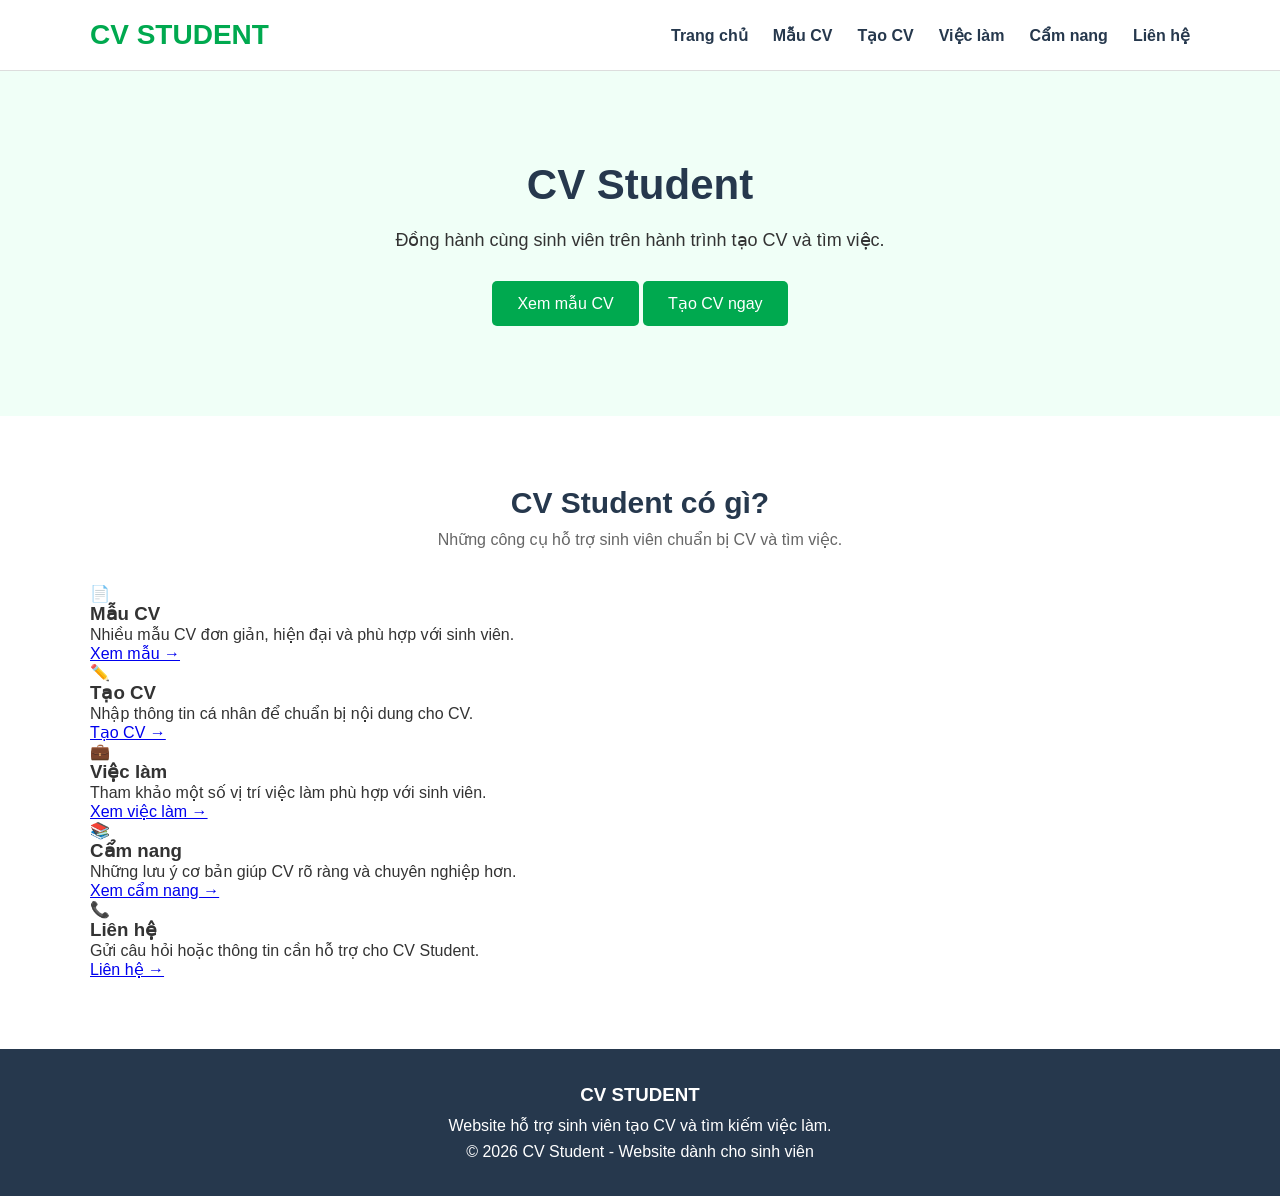
<file: index.html>
<!DOCTYPE html>
<html lang="vi">

<head>
    <meta charset="UTF-8">
    <meta name="viewport" content="width=device-width, initial-scale=1.0">

    <title>CV Student - Trang chủ</title>

    <link rel="stylesheet" href="style.css">
</head>

<body>

    <!-- HEADER -->
    <header>
        <div class="container header-content">

            <div class="logo">
                <a href="index.html">CV STUDENT</a>
            </div>

            <nav>
    <a href="index.html">Trang chủ</a>
    <a href="mau.html">Mẫu CV</a>
    <a href="taocv.html">Tạo CV</a>
    <a href="vieclam.html">Việc làm</a>
    <a href="camnang.html">Cẩm nang</a>
    <a href="lienhe.html">Liên hệ</a>
</nav>

        </div>
    </header>


    <!-- TRANG CHỦ -->
    <section class="hero">

        <div class="container hero-content">

            <div class="hero-text">

                <h1>CV Student</h1>

                <p>
                    Đồng hành cùng sinh viên trên hành trình
                    tạo CV và tìm việc.
                </p>

                <div class="hero-buttons">

                    <a href="mau.html" class="btn">
                        Xem mẫu CV
                    </a>

                    <a href="taocv.html" class="btn">
                        Tạo CV ngay
                    </a>

                </div>

            </div>

        </div>

    </section>


    <!-- GIỚI THIỆU -->
    <section class="section">

        <div class="container">

            <h2 class="section-title">
                CV Student có gì?
            </h2>

            <p class="section-description">
                Những công cụ hỗ trợ sinh viên chuẩn bị CV và tìm việc.
            </p>


            <div class="feature-list">

                <!-- Mẫu CV -->
                <div class="feature-card">

                    <div class="feature-icon">
                        📄
                    </div>

                    <h3>Mẫu CV</h3>

                    <p>
                        Nhiều mẫu CV đơn giản, hiện đại và phù hợp
                        với sinh viên.
                    </p>

                    <a href="mau.html">
                        Xem mẫu →
                    </a>

                </div>


                <!-- Tạo CV -->
                <div class="feature-card">

                    <div class="feature-icon">
                        ✏️
                    </div>

                    <h3>Tạo CV</h3>

                    <p>
                        Nhập thông tin cá nhân để chuẩn bị nội dung
                        cho CV.
                    </p>

                    <a href="taocv.html">
                        Tạo CV →
                    </a>

                </div>


                <!-- Việc làm -->
                <div class="feature-card">

                    <div class="feature-icon">
                        💼
                    </div>

                    <h3>Việc làm</h3>

                    <p>
                        Tham khảo một số vị trí việc làm phù hợp
                        với sinh viên.
                    </p>

                    <a href="vieclam.html">
                        Xem việc làm →
                    </a>

                </div>


               


                <!-- Cẩm nang -->
                <div class="feature-card">

                    <div class="feature-icon">
                        📚
                    </div>

                    <h3>Cẩm nang</h3>

                    <p>
                        Những lưu ý cơ bản giúp CV rõ ràng và
                        chuyên nghiệp hơn.
                    </p>

                    <a href="camnang.html">
                        Xem cẩm nang →
                    </a>

                </div>


                <!-- Liên hệ -->
                <div class="feature-card">

                    <div class="feature-icon">
                        📞
                    </div>

                    <h3>Liên hệ</h3>

                    <p>
                        Gửi câu hỏi hoặc thông tin cần hỗ trợ
                        cho CV Student.
                    </p>

                    <a href="lienhe.html">
                        Liên hệ →
                    </a>

                </div>

            </div>

        </div>

    </section>


    <!-- FOOTER -->
    <footer>

        <div class="container">

            <h3>CV STUDENT</h3>

            <p>
                Website hỗ trợ sinh viên tạo CV và tìm kiếm việc làm.
            </p>

            <p>
                © 2026 CV Student - Website dành cho sinh viên
            </p>

        </div>

    </footer>


    <script src="script.js"></script>

</body>

</html>
</file>
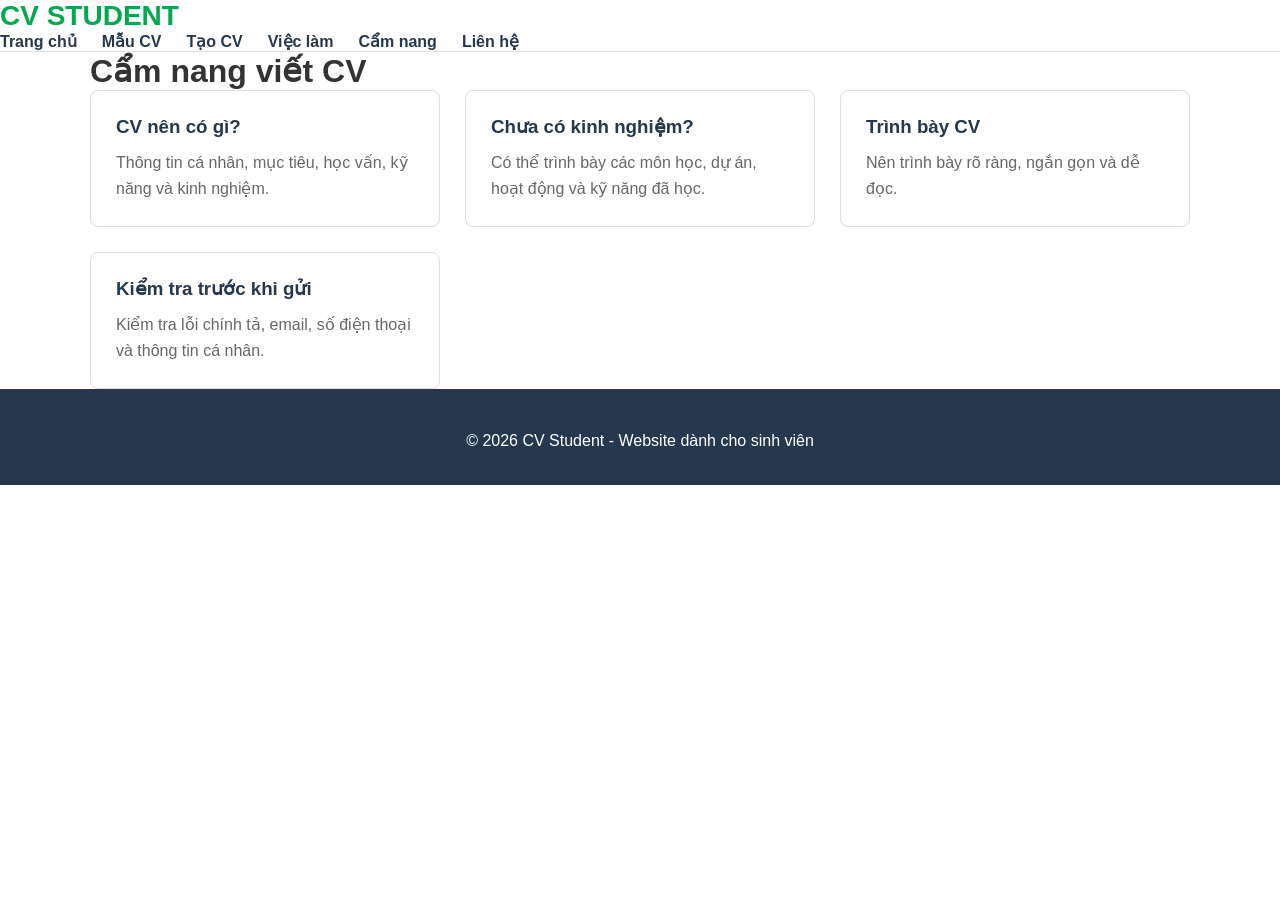
<file: camnang.html>
<!DOCTYPE html>
<html lang="vi">
<head>
    <meta charset="UTF-8">
    <meta name="viewport" content="width=device-width, initial-scale=1.0">
    <title>Cẩm nang - CV Student</title>
    <link rel="stylesheet" href="style.css">
</head>
<body>

<header>
    <div class="logo"><a href="index.html">CV STUDENT</a></div>
   
            <nav>
    <a href="index.html">Trang chủ</a>
    <a href="mau.html">Mẫu CV</a>
    <a href="taocv.html">Tạo CV</a>
    <a href="vieclam.html">Việc làm</a>
    <a href="camnang.html">Cẩm nang</a>
    <a href="lienhe.html">Liên hệ</a>
</nav>
</header>

<main class="container">
    <h1>Cẩm nang viết CV</h1>
<div class="article-list">
        <div class="article-card">
            <h3>CV nên có gì?</h3>
            <p>Thông tin cá nhân, mục tiêu, học vấn, kỹ năng và kinh nghiệm.</p>
        </div>

        <div class="article-card">
            <h3>Chưa có kinh nghiệm?</h3>
            <p>Có thể trình bày các môn học, dự án, hoạt động và kỹ năng đã học.</p>
        </div>

        <div class="article-card">
            <h3>Trình bày CV</h3>
            <p>Nên trình bày rõ ràng, ngắn gọn và dễ đọc.</p>
        </div>

        <div class="article-card">
            <h3>Kiểm tra trước khi gửi</h3>
            <p>Kiểm tra lỗi chính tả, email, số điện thoại và thông tin cá nhân.</p>
        </div>
    </div>
</main>

<footer>
    <p>© 2026 CV Student - Website dành cho sinh viên</p>
</footer>

</body>
</html>
</file>
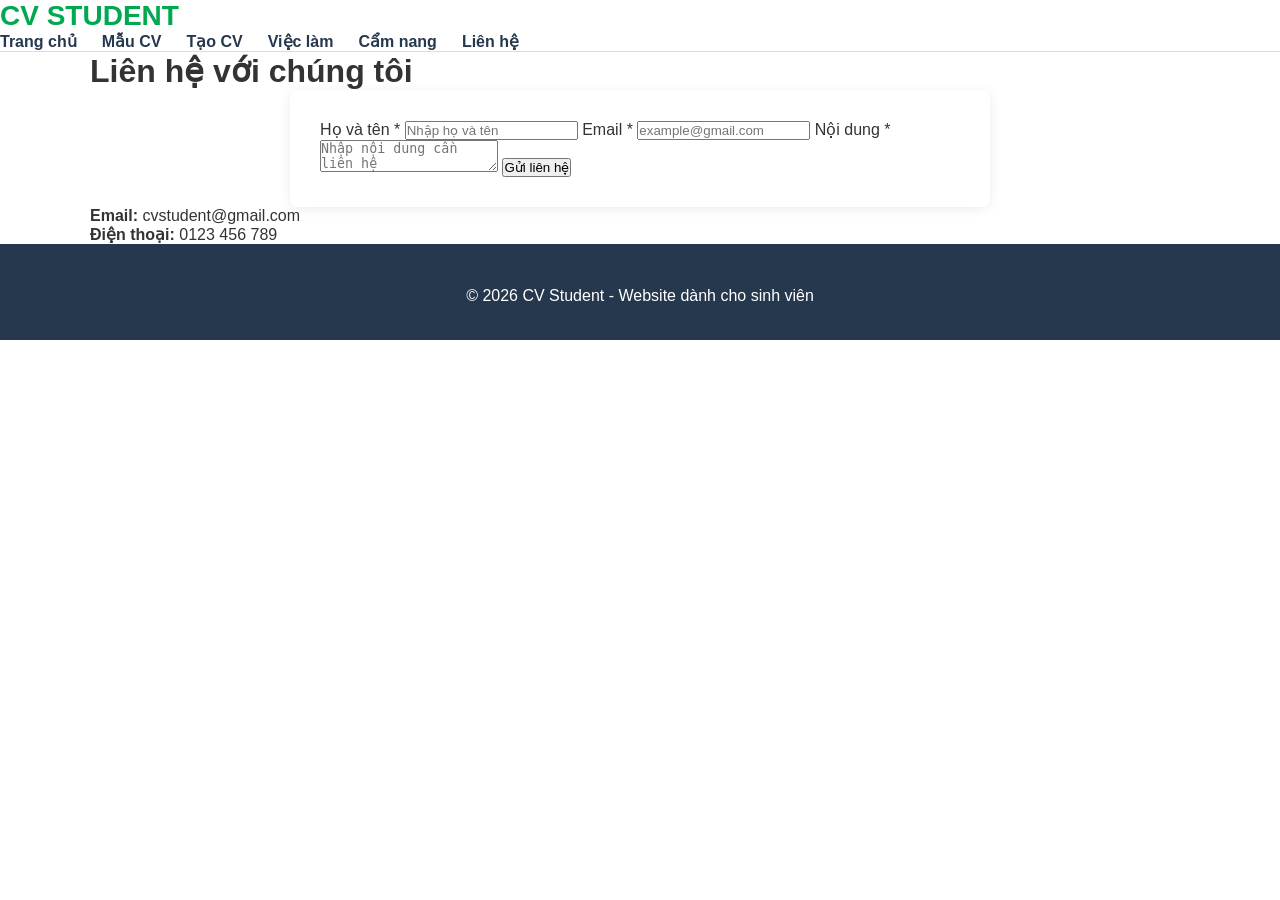
<file: lienhe.html>
<!DOCTYPE html>
<html lang="vi">
<head>
    <meta charset="UTF-8">
    <meta name="viewport" content="width=device-width, initial-scale=1.0">
    <title>Liên hệ - CV Student</title>
    <link rel="stylesheet" href="style.css">
</head>
<body>

<header>
    <div class="logo"><a href="index.html">CV STUDENT</a></div>
    
            <nav>
    <a href="index.html">Trang chủ</a>
    <a href="mau.html">Mẫu CV</a>
    <a href="taocv.html">Tạo CV</a>
    <a href="vieclam.html">Việc làm</a>
    <a href="camnang.html">Cẩm nang</a>
    <a href="lienhe.html">Liên hệ</a>
</nav>
</header>

<main class="container">
    <h1>Liên hệ với chúng tôi</h1>

    <form onsubmit="guiLienHe(event)" class="form-box">
        <label>Họ và tên *</label>
        <input type="text" id="lienHeTen" placeholder="Nhập họ và tên">

        <label>Email *</label>
        <input type="email" id="lienHeEmail" placeholder="example@gmail.com">

        <label>Nội dung *</label>
        <textarea id="noiDung" placeholder="Nhập nội dung cần liên hệ"></textarea>

        <button type="submit">Gửi liên hệ</button>
        <p id="lienHeBao" class="success"></p>
    </form>

    <div class="contact">
        <p><b>Email:</b> cvstudent@gmail.com</p>
        <p><b>Điện thoại:</b> 0123 456 789</p>
    </div>
</main>

<footer>
    <p>© 2026 CV Student - Website dành cho sinh viên</p>
</footer>

<script src="script.js"></script>
</body>
</html>
</file>
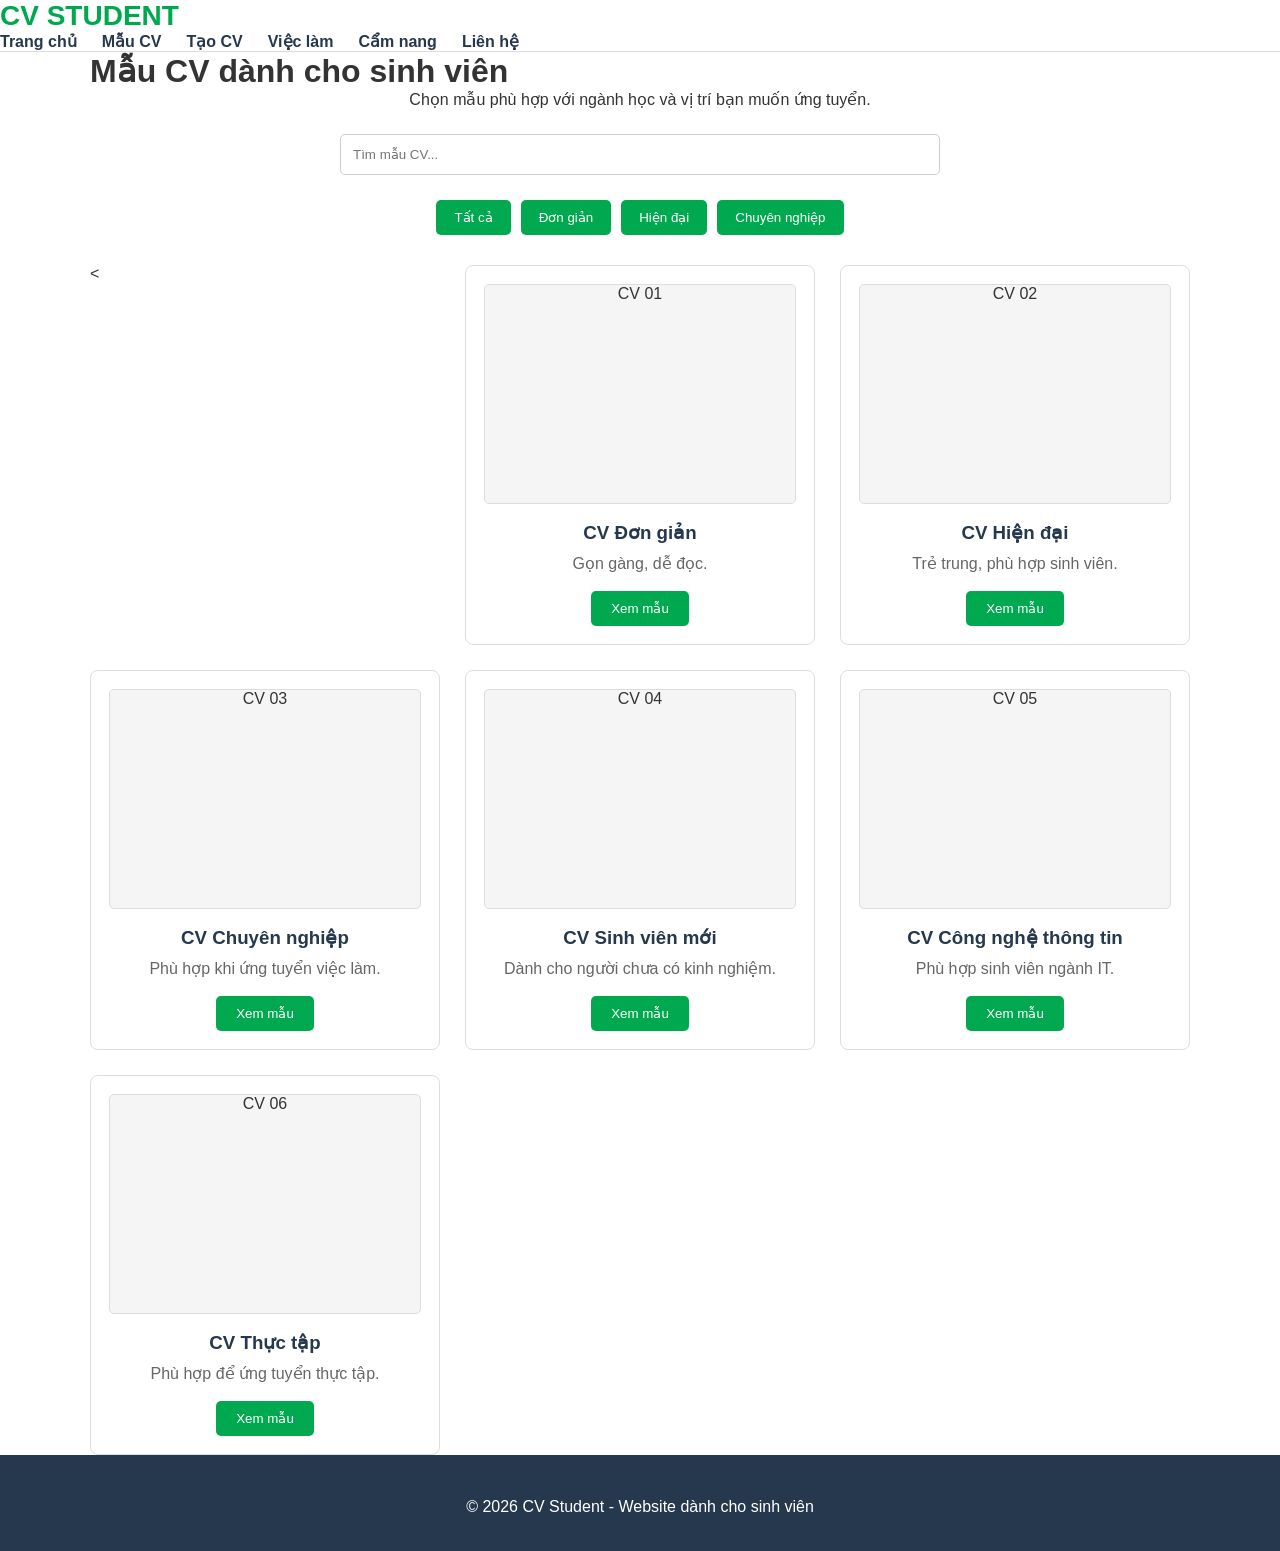
<file: mau.html>
<!DOCTYPE html>
<html lang="vi">
<head>
    <meta charset="UTF-8">
    <meta name="viewport" content="width=device-width, initial-scale=1.0">
    <title>Mẫu CV - CV Student</title>
    <link rel="stylesheet" href="style.css">
</head>
<body>

<header>
    <div class="logo"><a href="index.html">CV STUDENT</a></div>
   <nav>
    <a href="index.html">Trang chủ</a>
    <a href="mau.html">Mẫu CV</a>
    <a href="taocv.html">Tạo CV</a>
    <a href="vieclam.html">Việc làm</a>
    <a href="camnang.html">Cẩm nang</a>
    <a href="lienhe.html">Liên hệ</a>
</nav>
</header>

<main class="container">
    <h1>Mẫu CV dành cho sinh viên</h1>
    <p class="center">Chọn mẫu phù hợp với ngành học và vị trí bạn muốn ứng tuyển.</p>

    <div class="search">
        <input type="text" id="search" placeholder="Tìm mẫu CV..." onkeyup="timCV()">
    </div>

    <div class="filter">
        <button onclick="locCV('all')">Tất cả</button>
        <button onclick="locCV('don-gian')">Đơn giản</button>
        <button onclick="locCV('hien-dai')">Hiện đại</button>
        <button onclick="locCV('chuyen-nghiep')">Chuyên nghiệp</button>
    </div>

  <div class="cv-list">
        <<div class="cv-card" data-type="don-gian" data-name="CV Đơn giản">
            <div class="cv-demo">CV 01</div>
            <h3>CV Đơn giản</h3>
            <p>Gọn gàng, dễ đọc.</p>
            <button onclick="xemCV('CV Đơn giản')">Xem mẫu</button>
        </div>

        <div class="cv-card" data-type="hien-dai" data-name="CV Hiện đại">
            <div class="cv-demo">CV 02</div>
            <h3>CV Hiện đại</h3>
            <p>Trẻ trung, phù hợp sinh viên.</p>
            <button onclick="xemCV('CV Hiện đại')">Xem mẫu</button>
        </div>

        <div class="cv-card" data-type="chuyen-nghiep" data-name="CV Chuyên nghiệp">
            <div class="cv-demo">CV 03</div>
            <h3>CV Chuyên nghiệp</h3>
            <p>Phù hợp khi ứng tuyển việc làm.</p>
            <button onclick="xemCV('CV Chuyên nghiệp')">Xem mẫu</button>
        </div>

        <div class="cv-card" data-type="don-gian" data-name="CV Sinh viên mới">
            <div class="cv-demo">CV 04</div>
            <h3>CV Sinh viên mới</h3>
            <p>Dành cho người chưa có kinh nghiệm.</p>
            <button onclick="xemCV('CV Sinh viên mới')">Xem mẫu</button>
        </div>

        <div class="cv-card" data-type="hien-dai" data-name="CV Công nghệ thông tin">
            <div class="cv-demo">CV 05</div>
            <h3>CV Công nghệ thông tin</h3>
            <p>Phù hợp sinh viên ngành IT.</p>
            <button onclick="xemCV('CV Công nghệ thông tin')">Xem mẫu</button>
        </div>

        <div class="cv-card" data-type="chuyen-nghiep" data-name="CV Thực tập">
            <div class="cv-demo">CV 06</div>
            <h3>CV Thực tập</h3>
            <p>Phù hợp để ứng tuyển thực tập.</p>
            <button onclick="xemCV('CV Thực tập')">Xem mẫu</button>
        </div>
    </div>
</main>

<div id="cvModal" class="modal">
    <div class="modal-content">

        <span onclick="dongCV()" class="close">×</span>

        <h2 id="modalTitle"></h2>

        <p>Đây là phần xem trước của mẫu CV.</p>

        <a class="btn" href="taocv.html">
            Dùng mẫu này
        </a>

    </div>
</div>

<footer>
    <p>© 2026 CV Student - Website dành cho sinh viên</p>
</footer>

<script src="script.js"></script>
</body>
</html>
</file>
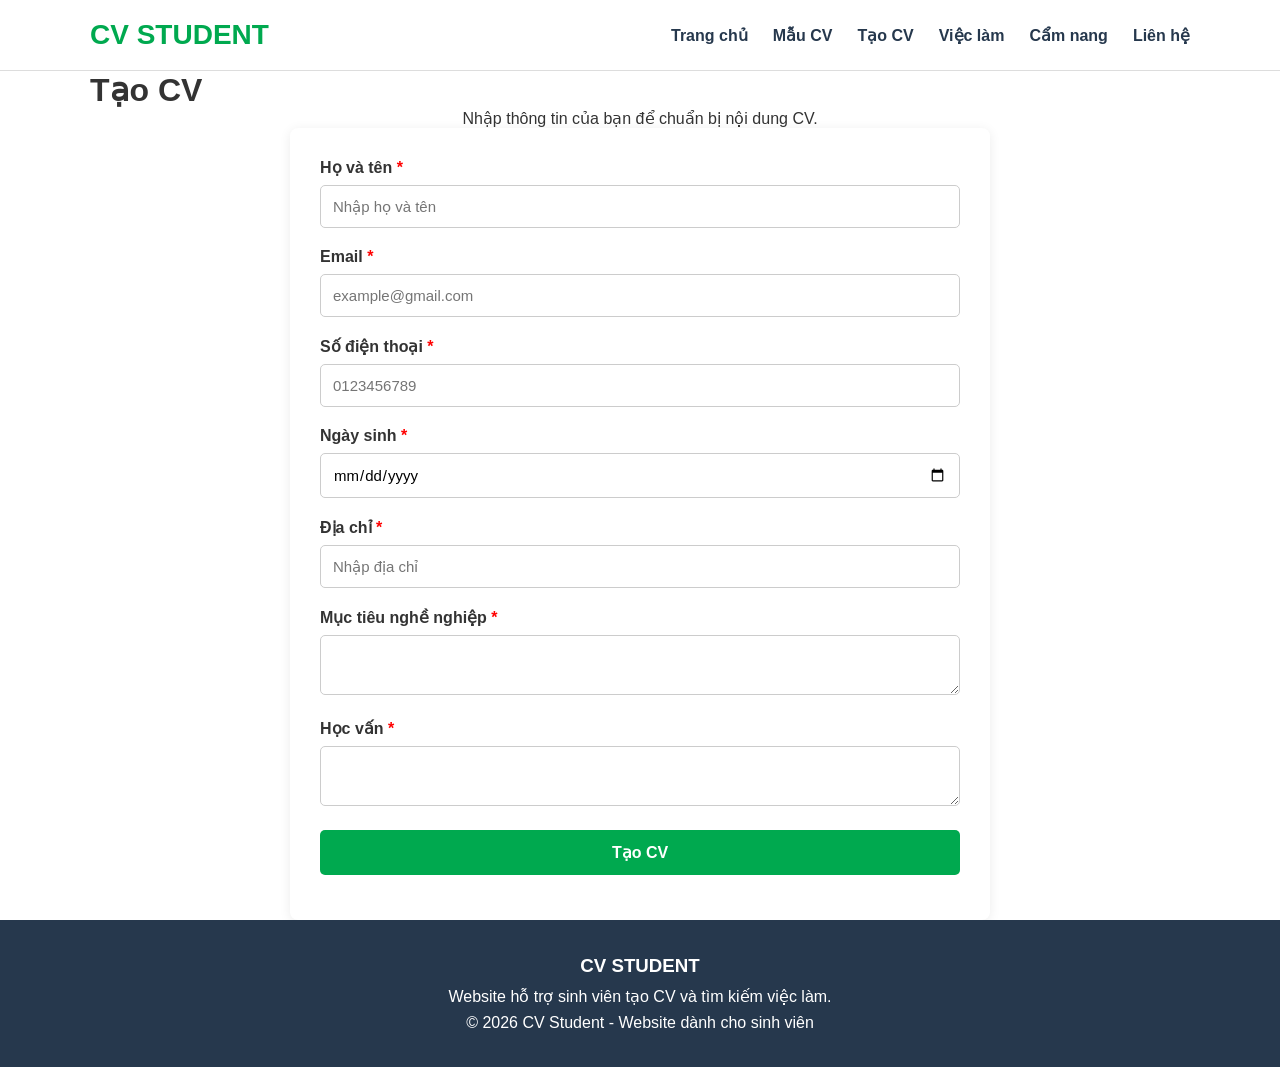
<file: taocv.html>
<!DOCTYPE html>
<html lang="vi">

<head>
    <meta charset="UTF-8">
    <meta name="viewport" content="width=device-width, initial-scale=1.0">

    <title>CV Student - Trang chủ</title>

    <link rel="stylesheet" href="style.css">
</head>

<body>

    <!-- HEADER -->
    <header>
        <div class="container header-content">

            <div class="logo">
                <a href="index.html">CV STUDENT</a>
            </div>

           <nav>
    <a href="index.html">Trang chủ</a>
    <a href="mau.html">Mẫu CV</a>
    <a href="taocv.html">Tạo CV</a>
    <a href="vieclam.html">Việc làm</a>
    <a href="camnang.html">Cẩm nang</a>
    <a href="lienhe.html">Liên hệ</a>
</nav>

        </div>
    </header>


<main class="container">
    <h1>Tạo CV</h1>

    <p class="center">
        Nhập thông tin của bạn để chuẩn bị nội dung CV.
    </p>

    <form onsubmit="taoCV(event)">

        <div class="form-group">
            <label>Họ và tên <span>*</span></label>
            <input type="text" id="hoTen" placeholder="Nhập họ và tên">
            <small id="hoTenError"></small>
        </div>

        <div class="form-group">
            <label>Email <span>*</span></label>
            <input type="text" id="email" placeholder="example@gmail.com">
            <small id="emailError"></small>
        </div>

        <div class="form-group">
            <label>Số điện thoại <span>*</span></label>
            <input type="text" id="sdt" placeholder="0123456789">
            <small id="sdtError"></small>
        </div>

        <div class="form-group">
            <label>Ngày sinh <span>*</span></label>
            <input type="date" id="ngaySinh">
            <small id="ngaySinhError"></small>
        </div>

        <div class="form-group">
            <label>Địa chỉ <span>*</span></label>
            <input type="text" id="diaChi" placeholder="Nhập địa chỉ">
            <small id="diaChiError"></small>
        </div>

        <div class="form-group">
            <label>Mục tiêu nghề nghiệp <span>*</span></label>
            <textarea id="mucTieu"></textarea>
            <small id="mucTieuError"></small>
        </div>

        <div class="form-group">
            <label>Học vấn <span>*</span></label>
            <textarea id="hocVan"></textarea>
            <small id="hocVanError"></small>
        </div>

        <button type="submit" class="submit-btn">
            Tạo CV
        </button>

        <p id="cvSuccess"></p>

    </form>
</main>

    <!-- FOOTER -->
    <footer>

        <div class="container">

            <h3>CV STUDENT</h3>

            <p>
                Website hỗ trợ sinh viên tạo CV và tìm kiếm việc làm.
            </p>

            <p>
                © 2026 CV Student - Website dành cho sinh viên
            </p>

        </div>

    </footer>


    <script src="script.js"></script>

</body>

</html>
</file>
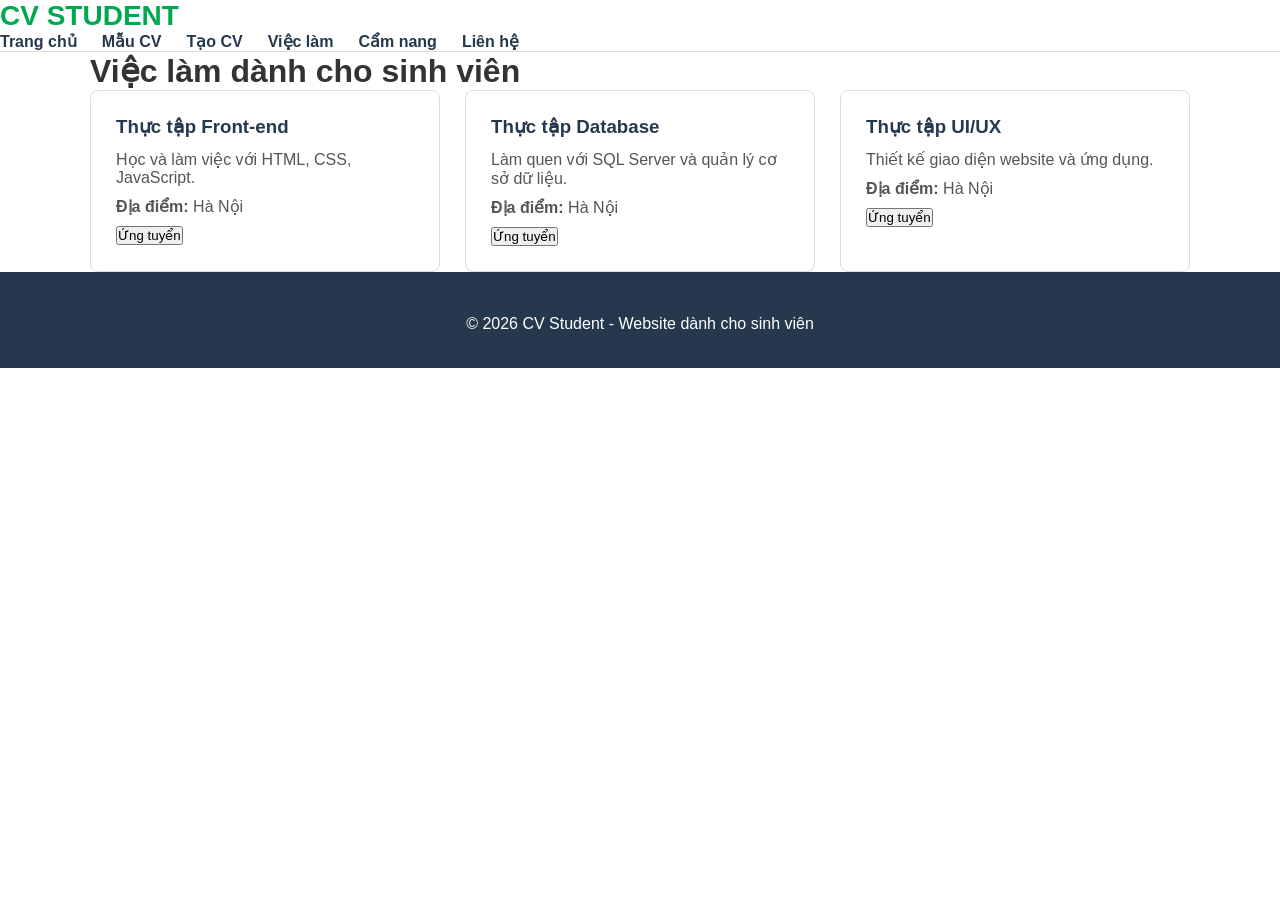
<file: vieclam.html>
<!DOCTYPE html>
<html lang="vi">
<head>
    <meta charset="UTF-8">
    <meta name="viewport" content="width=device-width, initial-scale=1.0">
    <title>Việc làm - CV Student</title>
    <link rel="stylesheet" href="style.css">
</head>
<body>

<header>
    <div class="logo"><a href="index.html">CV STUDENT</a></div>
   <nav>
    <a href="index.html">Trang chủ</a>
    <a href="mau.html">Mẫu CV</a>
    <a href="taocv.html">Tạo CV</a>
    <a href="vieclam.html">Việc làm</a>
    <a href="camnang.html">Cẩm nang</a>
    <a href="lienhe.html">Liên hệ</a>
</nav>
</header>

<main class="container">
    <h1>Việc làm dành cho sinh viên</h1>

   <div class="job-list">
        <div class="job-card">
            <h3>Thực tập Front-end</h3>
            <p>Học và làm việc với HTML, CSS, JavaScript.</p>
            <p><b>Địa điểm:</b> Hà Nội</p>
            <button>Ứng tuyển</button>
        </div>

        <div class="job-card">
            <h3>Thực tập Database</h3>
            <p>Làm quen với SQL Server và quản lý cơ sở dữ liệu.</p>
            <p><b>Địa điểm:</b> Hà Nội</p>
            <button>Ứng tuyển</button>
        </div>

        <div class="job-card">
            <h3>Thực tập UI/UX</h3>
            <p>Thiết kế giao diện website và ứng dụng.</p>
            <p><b>Địa điểm:</b> Hà Nội</p>
            <button>Ứng tuyển</button>
        </div>
    </div>
</main>

<footer>
    <p>© 2026 CV Student - Website dành cho sinh viên</p>
</footer>

</body>
</html>
</file>
<file: style.css>
/* ================= CÀI ĐẶT CHUNG ================= */

* {
    margin: 0;
    padding: 0;
    box-sizing: border-box;
}

html {
    scroll-behavior: smooth;
}

body {
    font-family: Arial, sans-serif;
    color: #333;
    background-color: white;
}

.container {
    width: 90%;
    max-width: 1100px;
    margin: auto;
}


/* ================= HEADER ================= */

header {
    background-color: white;
    border-bottom: 1px solid #ddd;
    position: sticky;
    top: 0;
    z-index: 100;
}

.header-content {
    min-height: 70px;

    display: flex;
    justify-content: space-between;
    align-items: center;
}

.logo h2 {
    color: #00a94f;
    font-size: 28px;
}

nav {
    display: flex;
    gap: 25px;
}

nav a {
    text-decoration: none;
    color: #26384d;
    font-weight: bold;
}

nav a:hover {
    color: #00a94f;
}


/* ================= TRANG CHỦ ================= */

.hero {
    background-color: #f0fff7;
    padding: 90px 0;
}

.hero-content {
    text-align: center;
}

.hero h1 {
    font-size: 42px;
    color: #26384d;
    margin-bottom: 20px;
}

.hero p {
    font-size: 18px;
    margin-bottom: 30px;
}

.btn {
    display: inline-block;
    background-color: #00a94f;
    color: white;
    text-decoration: none;
    padding: 13px 25px;
    border-radius: 5px;
}

.btn:hover {
    background-color: #008f43;
}


/* ================= SECTION ================= */

.section {
    padding: 70px 0;
}

.section-gray {
    background-color: #f7f8fa;
}

.section-title {
    text-align: center;
    color: #26384d;
    font-size: 30px;
    margin-bottom: 10px;
}

.section-description {
    text-align: center;
    margin-bottom: 35px;
    color: #666;
}


/* ================= CV ================= */

.cv-list {
    display: grid;
    grid-template-columns: repeat(3, 1fr);
    gap: 25px;
}

.cv-card {
    background-color: white;
    border: 1px solid #ddd;
    border-radius: 8px;
    padding: 18px;
    text-align: center;

    transition: 0.3s;
}

.cv-card:hover {
    transform: translateY(-5px);
    box-shadow: 0 5px 20px rgba(0, 0, 0, 0.1);
}

.cv-demo {
    width: 100%;
    height: 220px;
    margin-bottom: 18px;

    border: 1px solid #ddd;
    border-radius: 5px;

    overflow: hidden;
    background-color: #f5f5f5;
}

.cv-demo img {
    width: 100%;
    height: 100%;
    object-fit: cover;
}

.cv-card h3 {
    color: #26384d;
    margin-bottom: 10px;
}

.cv-card p {
    color: #666;
    margin-bottom: 18px;
}

.cv-card button {
    border: none;
    background-color: #00a94f;
    color: white;
    padding: 10px 20px;
    border-radius: 5px;
    cursor: pointer;
}

.cv-card button:hover {
    background-color: #008f43;
}


/* ================= FORM ================= */

form {
    width: 100%;
    max-width: 700px;
    margin: auto;

    background-color: white;
    padding: 30px;

    border-radius: 8px;
    box-shadow: 0 2px 12px rgba(0, 0, 0, 0.08);
}

.form-group {
    margin-bottom: 20px;
}

.form-group label {
    display: block;
    margin-bottom: 8px;
    font-weight: bold;
}

.form-group label span {
    color: red;
}

.form-group input,
.form-group textarea {
    width: 100%;
    padding: 12px;

    border: 1px solid #ccc;
    border-radius: 5px;

    font-family: Arial, sans-serif;
    font-size: 15px;
}

.form-group input:focus,
.form-group textarea:focus {
    outline: none;
    border-color: #00a94f;
}

.form-group textarea {
    resize: vertical;
}


/* Thông báo lỗi */

.form-group small {
    display: block;
    margin-top: 6px;
    color: red;
    font-size: 14px;
}


/* Thông báo thành công */

#cvSuccess,
#contactSuccess {
    text-align: center;
    margin-top: 15px;
    color: #00a94f;
    font-weight: bold;
}


/* Nút */

.submit-btn {
    width: 100%;
    padding: 13px;

    border: none;
    border-radius: 5px;

    background-color: #00a94f;
    color: white;

    font-size: 16px;
    font-weight: bold;

    cursor: pointer;
}

.submit-btn:hover {
    background-color: #008f43;
}


/* ================= VIỆC LÀM ================= */

.job-list {
    display: grid;
    grid-template-columns: repeat(3, 1fr);
    gap: 25px;
}

.job-card {
    background-color: white;
    border: 1px solid #ddd;
    border-radius: 8px;
    padding: 25px;
}

.job-card h3 {
    color: #26384d;
    margin-bottom: 12px;
}

.job-card p {
    margin-bottom: 10px;
    color: #555;
}

.job-card span {
    color: #00a94f;
}


/* ================= CẨM NANG ================= */

.article-list {
    display: grid;
    grid-template-columns: repeat(3, 1fr);
    gap: 25px;
}

.article-card {
    background-color: white;
    border: 1px solid #ddd;
    padding: 25px;
    border-radius: 8px;
}

.article-card h3 {
    color: #26384d;
    margin-bottom: 12px;
}

.article-card p {
    color: #666;
    line-height: 1.6;
}


/* ================= MODAL ================= */

.modal {
    display: none;

    position: fixed;
    z-index: 200;

    left: 0;
    top: 0;

    width: 100%;
    height: 100%;

    background-color: rgba(0, 0, 0, 0.5);
}

.modal-content {
    width: 90%;
    max-width: 500px;

    background-color: white;

    margin: 150px auto;
    padding: 30px;

    border-radius: 8px;
    text-align: center;

    position: relative;
}

.modal-content h2 {
    color: #26384d;
    margin-bottom: 15px;
}

.modal-content p {
    margin-bottom: 25px;
}

.close {
    position: absolute;

    right: 20px;
    top: 10px;

    font-size: 30px;
    cursor: pointer;
}

.close:hover {
    color: red;
}


/* ================= FOOTER ================= */

footer {
    background-color: #26384d;
    color: white;
    text-align: center;
    padding: 35px 0;
}

footer h3 {
    margin-bottom: 10px;
}

footer p {
    margin-top: 8px;
}


/* ================= RESPONSIVE ================= */

@media (max-width: 768px) {

    .header-content {
        flex-direction: column;
        padding: 15px 0;
    }

    nav {
        flex-wrap: wrap;
        justify-content: center;
        gap: 15px;
        margin-top: 15px;
    }

    .hero h1 {
        font-size: 32px;
    }

    .cv-list,
    .job-list,
    .article-list {
        grid-template-columns: 1fr;
    }

    form {
        padding: 20px;
    }
}
.logo a {
    text-decoration: none;
    color: #00a94f;
    font-size: 28px;
    font-weight: bold;
}

.center {
    text-align: center;
}

.search {
    max-width: 600px;
    margin: 25px auto;
}

.search input {
    width: 100%;
    padding: 12px;
    border: 1px solid #ccc;
    border-radius: 5px;
}

.filter {
    display: flex;
    justify-content: center;
    gap: 10px;
    margin-bottom: 30px;
    flex-wrap: wrap;
}

.filter button {
    border: none;
    padding: 10px 18px;
    background-color: #00a94f;
    color: white;
    border-radius: 5px;
    cursor: pointer;
}

.filter button:hover {
    background-color: #008f43;
}

@media (max-width: 768px) {
    .cv-list,
    .job-list,
    .article-list {
        grid-template-columns: 1fr;
    }
}
</file>
